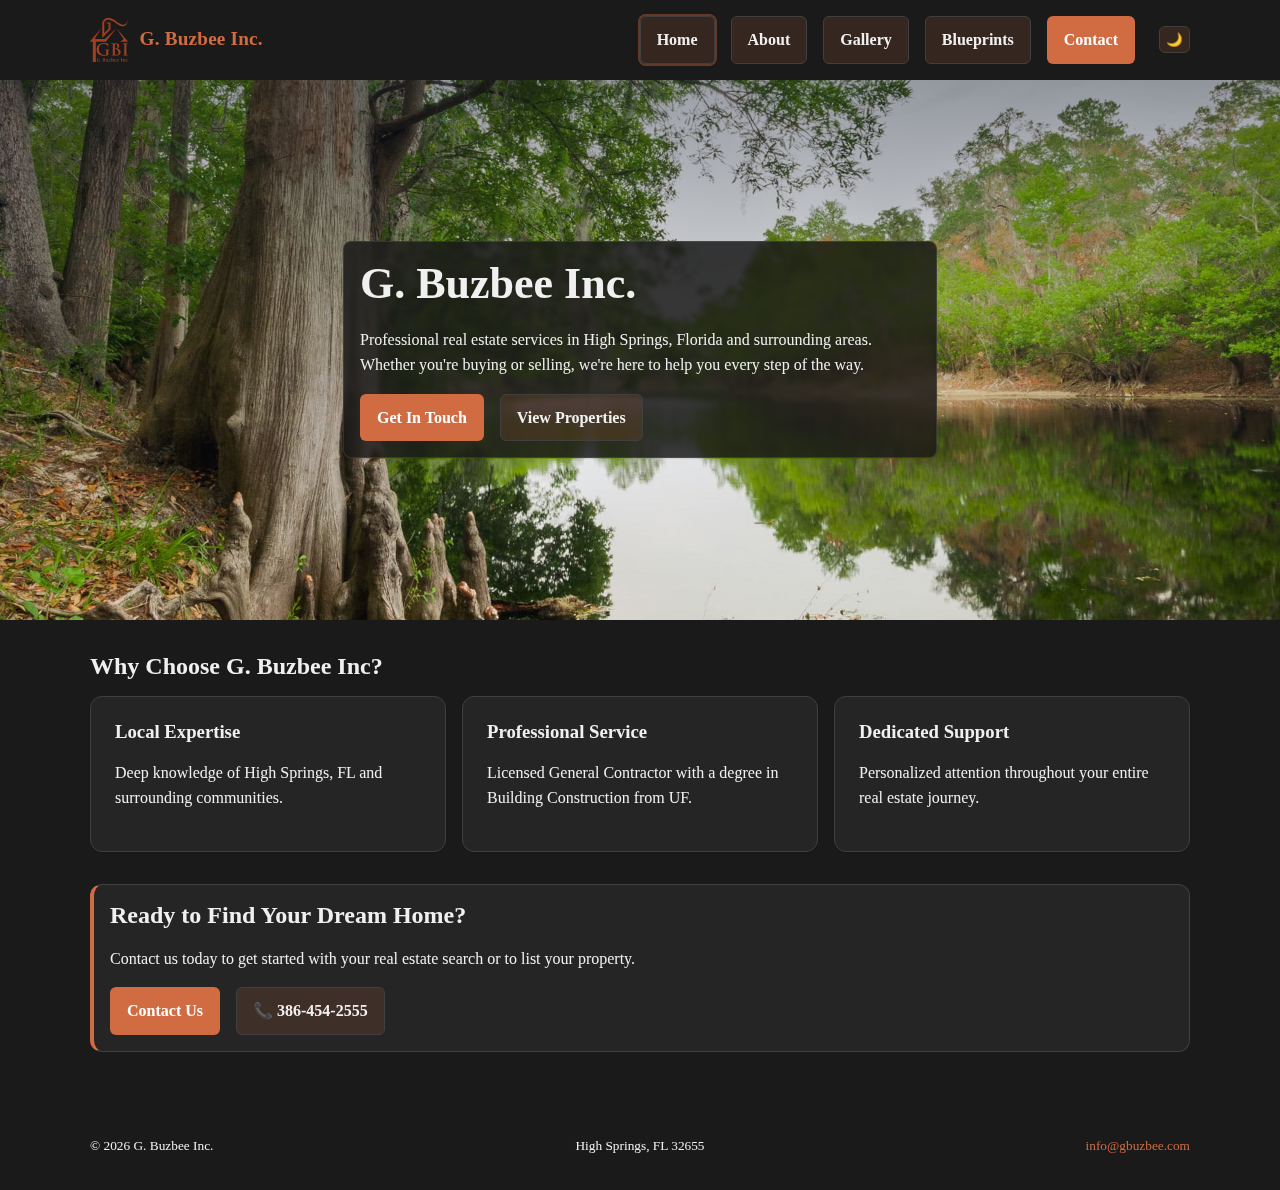
<file: index.html>
<!doctype html>
<html lang="en" data-theme="light">
<head>
  <meta charset="utf-8" />
  <script>(function(){var t=localStorage.getItem('gw_theme');if(t==='dark'||t==='light')document.documentElement.setAttribute('data-theme',t);else if(window.matchMedia&&window.matchMedia('(prefers-color-scheme: dark)').matches)document.documentElement.setAttribute('data-theme','dark');})();</script>
  <meta name="viewport" content="width=device-width, initial-scale=1" />
  <title>G. Buzbee Inc. - High Springs, FL Real Estate</title>
  <meta name="description" content="G. Buzbee Inc. offers professional real estate services in High Springs, Florida and surrounding areas." />
  <link rel="icon" href="images/fav16-1.png" type="image/png" />
  <link rel="stylesheet" href="css/core.css" />
  <link rel="stylesheet" href="css/themes/buzbee.css" />
  <script defer src="js/theme-toggle.js"></script>
  <script defer src="js/nav.js"></script>
  <script defer src="js/back-to-top.js"></script>
  <style>
    /* Hero customization for real estate */
    .hero-bg {
      background-image: url('images/river.jpg');
      background-size: cover;
      background-position: center;
    }
    
    .hero-inner {
      min-height: 60vh;
      display: flex;
      align-items: center;
      justify-content: center;
    }
    
    /* Property search cards */
    .search-cards {
      display: grid;
      grid-template-columns: 1fr;
      gap: var(--space-5);
      margin-top: var(--space-6);
    }
    
    @media (min-width: 768px) {
      .search-cards {
        grid-template-columns: repeat(3, 1fr);
      }
    }
    
    .search-card {
      text-align: center;
      padding: var(--space-6) var(--space-4);
      transition: transform 0.2s ease;
    }
    
    .search-card:hover {
      transform: translateY(-4px);
    }
    
    .search-icon {
      font-size: 48px;
      margin-bottom: var(--space-3);
      display: block;
    }
    
    .search-card h3 {
      margin-bottom: var(--space-2);
    }
  </style>
</head>
<body>
  <a class="skip-link" href="#main-content">Skip to main content</a>

  <header class="container nav">
    <a href="./index.html" class="brand">
      <img src="images/Pantone-Orange-GBI-Logo-Clear.png" alt="G. Buzbee Inc. logo" />
      <strong style="color: var(--color-brand); font-size: 1.2em;">G. Buzbee Inc.</strong>
    </a>
    <nav id="primary-nav" class="primary-nav cluster" aria-label="Primary">
      <a href="./index.html" class="button secondary" aria-current="page">Home</a>
      <a href="./about.html" class="button secondary">About</a>
      <a href="./gallery.html" class="button secondary">Gallery</a>
      <a href="./blueprints.html" class="button secondary">Blueprints</a>
      <a href="./contact.html" class="button">Contact</a>
    </nav>
    <div class="nav-actions">
      <button id="nav-toggle" class="button secondary" aria-label="Toggle navigation" aria-expanded="false" aria-controls="primary-nav">☰</button>
      <button id="theme-toggle" class="button secondary" aria-label="Toggle color theme"></button>
    </div>
  </header>

  <main id="main-content">
    <section class="hero-full">
      <div class="hero-bg" aria-hidden="true">
        <div class="hero-overlay"></div>
      </div>
      <div class="container hero-inner">
        <div class="hero-panel stack">
          <h1 class="hero-title">G. Buzbee Inc.</h1>
          <p class="hero-sub">Professional real estate services in High Springs, Florida and surrounding areas. Whether you're buying or selling, we're here to help you every step of the way.</p>
          <div class="cluster mt-2">
            <a href="./contact.html" class="button">Get In Touch</a>
            <a href="./gallery.html" class="button secondary">View Properties</a>
          </div>
        </div>
      </div>
    </section>

    <!--section class="section">
      <div class="container">
        <div class="search-cards">
          <a href="#mls-search" class="card search-card elevate" style="text-decoration: none; color: inherit;">
            <span class="search-icon" aria-hidden="true">🔍</span>
            <h3>MLS Search</h3>
            <p>Search all available properties in the Multiple Listing Service database.</p>
          </a>

          <a href="./gallery.html" class="card search-card elevate" style="text-decoration: none; color: inherit;">
            <span class="search-icon" aria-hidden="true">⭐</span>
            <h3>Featured Listings</h3>
            <p>Browse our handpicked selection of exceptional properties.</p>
          </a>

          <a href="#laurel-pointe" class="card search-card elevate" style="text-decoration: none; color: inherit;">
            <span class="search-icon" aria-hidden="true">🌳</span>
            <h3>Laurel Pointe</h3>
            <p>Explore our exclusive Laurel Pointe community homes.</p>
          </a>
        </div>
      </div>
    </section-->

    <section class="section">
      <div class="container stack">
        <h2>Why Choose G. Buzbee Inc?</h2>
        <div class="grid">
          <div class="card stack">
            <h3>Local Expertise</h3>
            <p>Deep knowledge of High Springs, FL and surrounding communities.</p>
          </div>
          <div class="card stack">
            <h3>Professional Service</h3>
            <p>Licensed General Contractor with a degree in Building Construction from UF.</p>
          </div>
          <div class="card stack">
            <h3>Dedicated Support</h3>
            <p>Personalized attention throughout your entire real estate journey.</p>
          </div>
        </div>
      </div>
    </section>

    <section class="section">
      <div class="container">
        <div class="callout">
          <h2>Ready to Find Your Dream Home?</h2>
          <p>Contact us today to get started with your real estate search or to list your property.</p>
          <div class="cluster mt-2">
            <a href="./contact.html" class="button">Contact Us</a>
            <a href="tel:386-454-2555" class="button secondary">📞 386-454-2555</a>
          </div>
        </div>
      </div>
    </section>
  </main>

  <footer class="section">
    <div class="container footer-grid">
      <div class="footer-left">
        <small>© <span id="year"></span> G. Buzbee Inc.</small>
      </div>
      <div class="footer-center">
        <small>High Springs, FL 32655</small>
      </div>
      <div class="footer-right">
        <small><a href="mailto:info@gbuzbee.com">info@gbuzbee.com</a></small>
      </div>
    </div>
  </footer>

  <script>
    document.getElementById('year').textContent = new Date().getFullYear();
  </script>
</body>
</html>
</file>
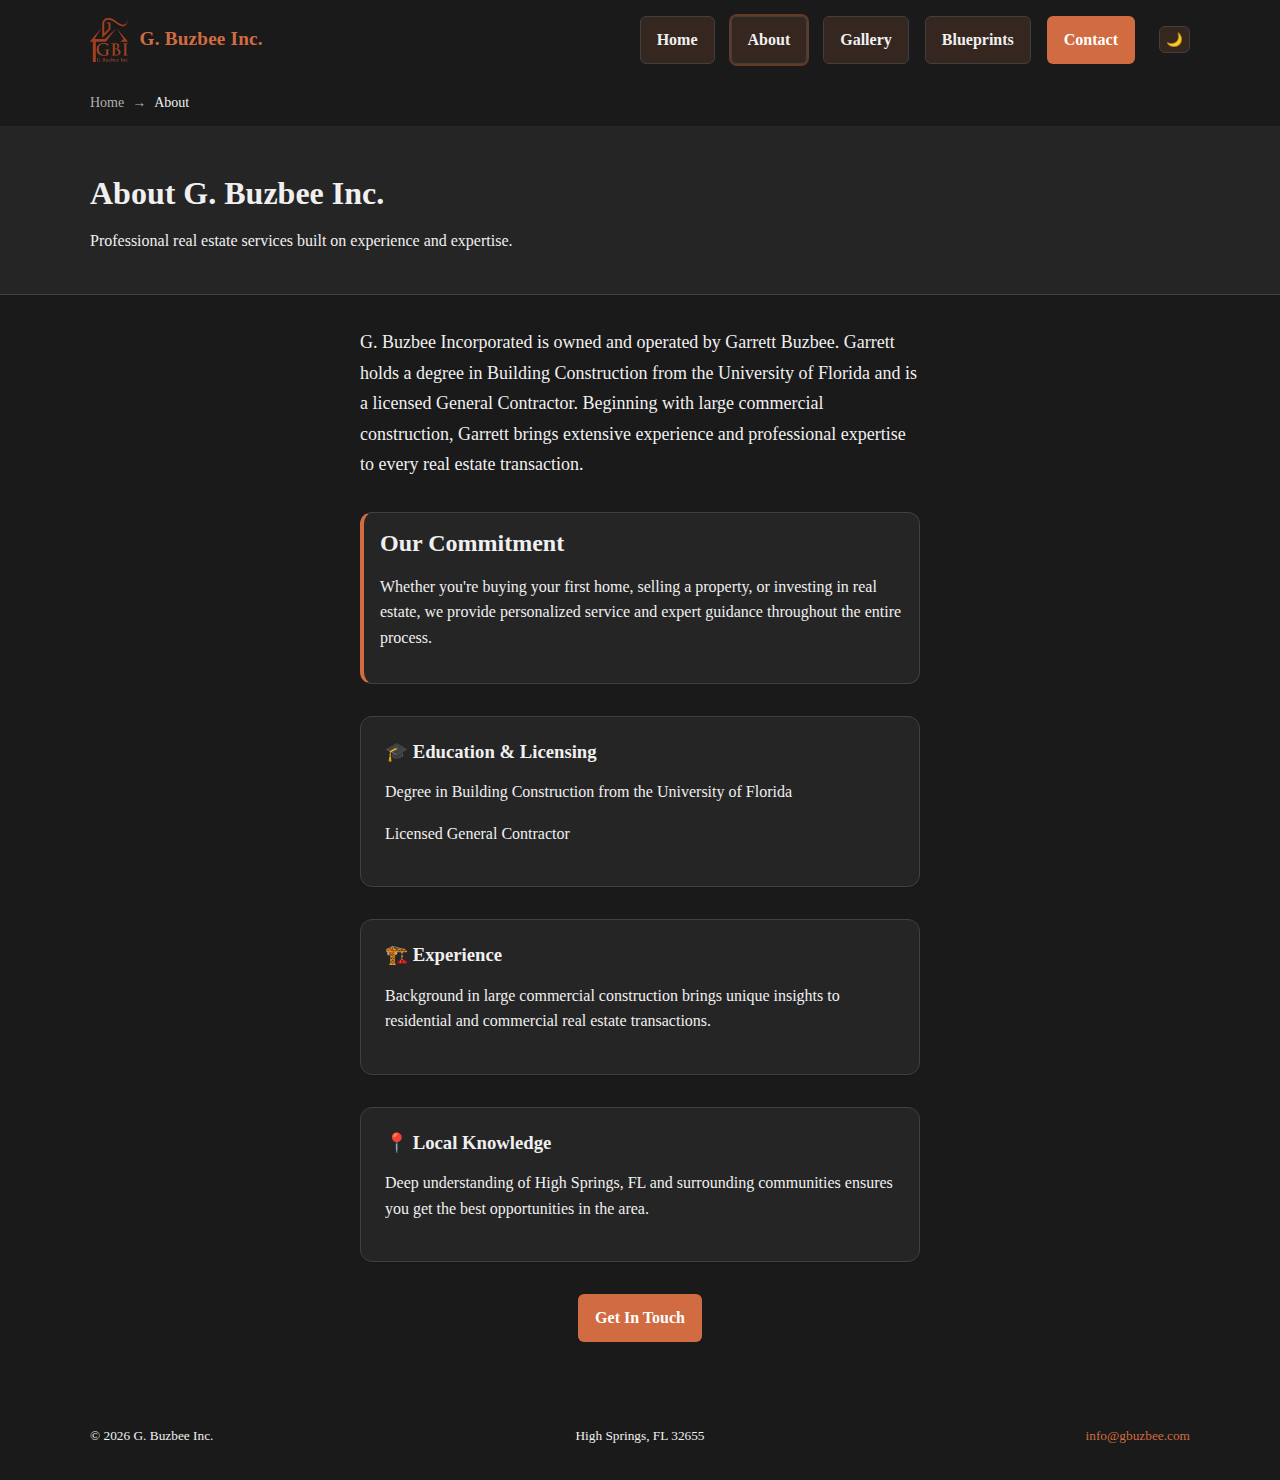
<file: about.html>
<!doctype html>
<html lang="en" data-theme="light">
<head>
  <meta charset="utf-8" />
  <meta name="viewport" content="width=device-width, initial-scale=1" />
  <title>About Us — G. Buzbee Inc.</title>
  <meta name="description" content="Learn about G. Buzbee Incorporated and Garrett Buzbee, licensed General Contractor serving High Springs, FL." />
  <link rel="icon" href="images/GBI-favicon.png" type="image/png" />
  <link rel="stylesheet" href="css/core.css" />
  <link rel="stylesheet" href="css/themes/buzbee.css" />
  <script defer src="js/theme-toggle.js"></script>
  <script defer src="js/nav.js"></script>
  <script defer src="js/back-to-top.js"></script>
  <style>
    .about-content {
      max-width: 70ch;
      margin: 0 auto;
    }
  </style>
</head>
<body>
  <a class="skip-link" href="#main-content">Skip to main content</a>

  <header class="container nav">
    <a href="./index.html" class="brand">
      <img src="images/Pantone-Orange-GBI-Logo-Clear.png" alt="G. Buzbee Inc. logo" />
      <strong style="color: var(--color-brand); font-size: 1.2em;">G. Buzbee Inc.</strong>
    </a>
    <nav id="primary-nav" class="primary-nav cluster" aria-label="Primary">
      <a href="./index.html" class="button secondary">Home</a>
      <a href="./about.html" class="button secondary" aria-current="page">About</a>
      <a href="./gallery.html" class="button secondary">Gallery</a>
      <a href="./blueprints.html" class="button secondary">Blueprints</a>
      <a href="./contact.html" class="button">Contact</a>
    </nav>
    <div class="nav-actions">
      <button id="nav-toggle" class="button secondary" aria-label="Toggle navigation" aria-expanded="false" aria-controls="primary-nav">☰</button>
      <button id="theme-toggle" class="button secondary" aria-label="Toggle color theme"></button>
    </div>
  </header>

  <main id="main-content">
    <!-- Breadcrumb Navigation -->
    <div class="container">
      <nav class="breadcrumb" aria-label="Breadcrumb">
        <a href="./index.html">Home</a>
        <span class="breadcrumb-separator">→</span>
        <span class="breadcrumb-current">About</span>
      </nav>
    </div>

    <section class="section page-header">
      <div class="container stack">
        <h1>About G. Buzbee Inc.</h1>
        <p class="hero-sub text-muted-strong">Professional real estate services built on experience and expertise.</p>
      </div>
    </section>

    <section class="section">
      <div class="container about-content">
        <div class="stack">
          <p style="font-size: var(--text-lg); line-height: 1.7;">
            G. Buzbee Incorporated is owned and operated by Garrett Buzbee. Garrett holds a degree in Building Construction from the University of Florida and is a licensed General Contractor. Beginning with large commercial construction, Garrett brings extensive experience and professional expertise to every real estate transaction.
          </p>
          
          <div class="callout mt-6">
            <h2>Our Commitment</h2>
            <p>Whether you're buying your first home, selling a property, or investing in real estate, we provide personalized service and expert guidance throughout the entire process.</p>
          </div>

          <div class="grid gap-6 mt-6" style="grid-template-columns: 1fr;">
            <div class="card stack">
              <h3>🎓 Education & Licensing</h3>
              <p>Degree in Building Construction from the University of Florida</p>
              <p>Licensed General Contractor</p>
            </div>

            <div class="card stack">
              <h3>🏗️ Experience</h3>
              <p>Background in large commercial construction brings unique insights to residential and commercial real estate transactions.</p>
            </div>

            <div class="card stack">
              <h3>📍 Local Knowledge</h3>
              <p>Deep understanding of High Springs, FL and surrounding communities ensures you get the best opportunities in the area.</p>
            </div>
          </div>

          <div class="mt-6" style="text-align: center;">
            <a href="./contact.html" class="button">Get In Touch</a>
          </div>
        </div>
      </div>
    </section>
  </main>

  <footer class="section">
    <div class="container footer-grid">
      <div class="footer-left">
        <small>© <span id="year"></span> G. Buzbee Inc.</small>
      </div>
      <div class="footer-center">
        <small>High Springs, FL 32655</small>
      </div>
      <div class="footer-right">
        <small><a href="mailto:info@gbuzbee.com">info@gbuzbee.com</a></small>
      </div>
    </div>
  </footer>

  <script>
    document.getElementById('year').textContent = new Date().getFullYear();
  </script>
</body>
</html>
</file>
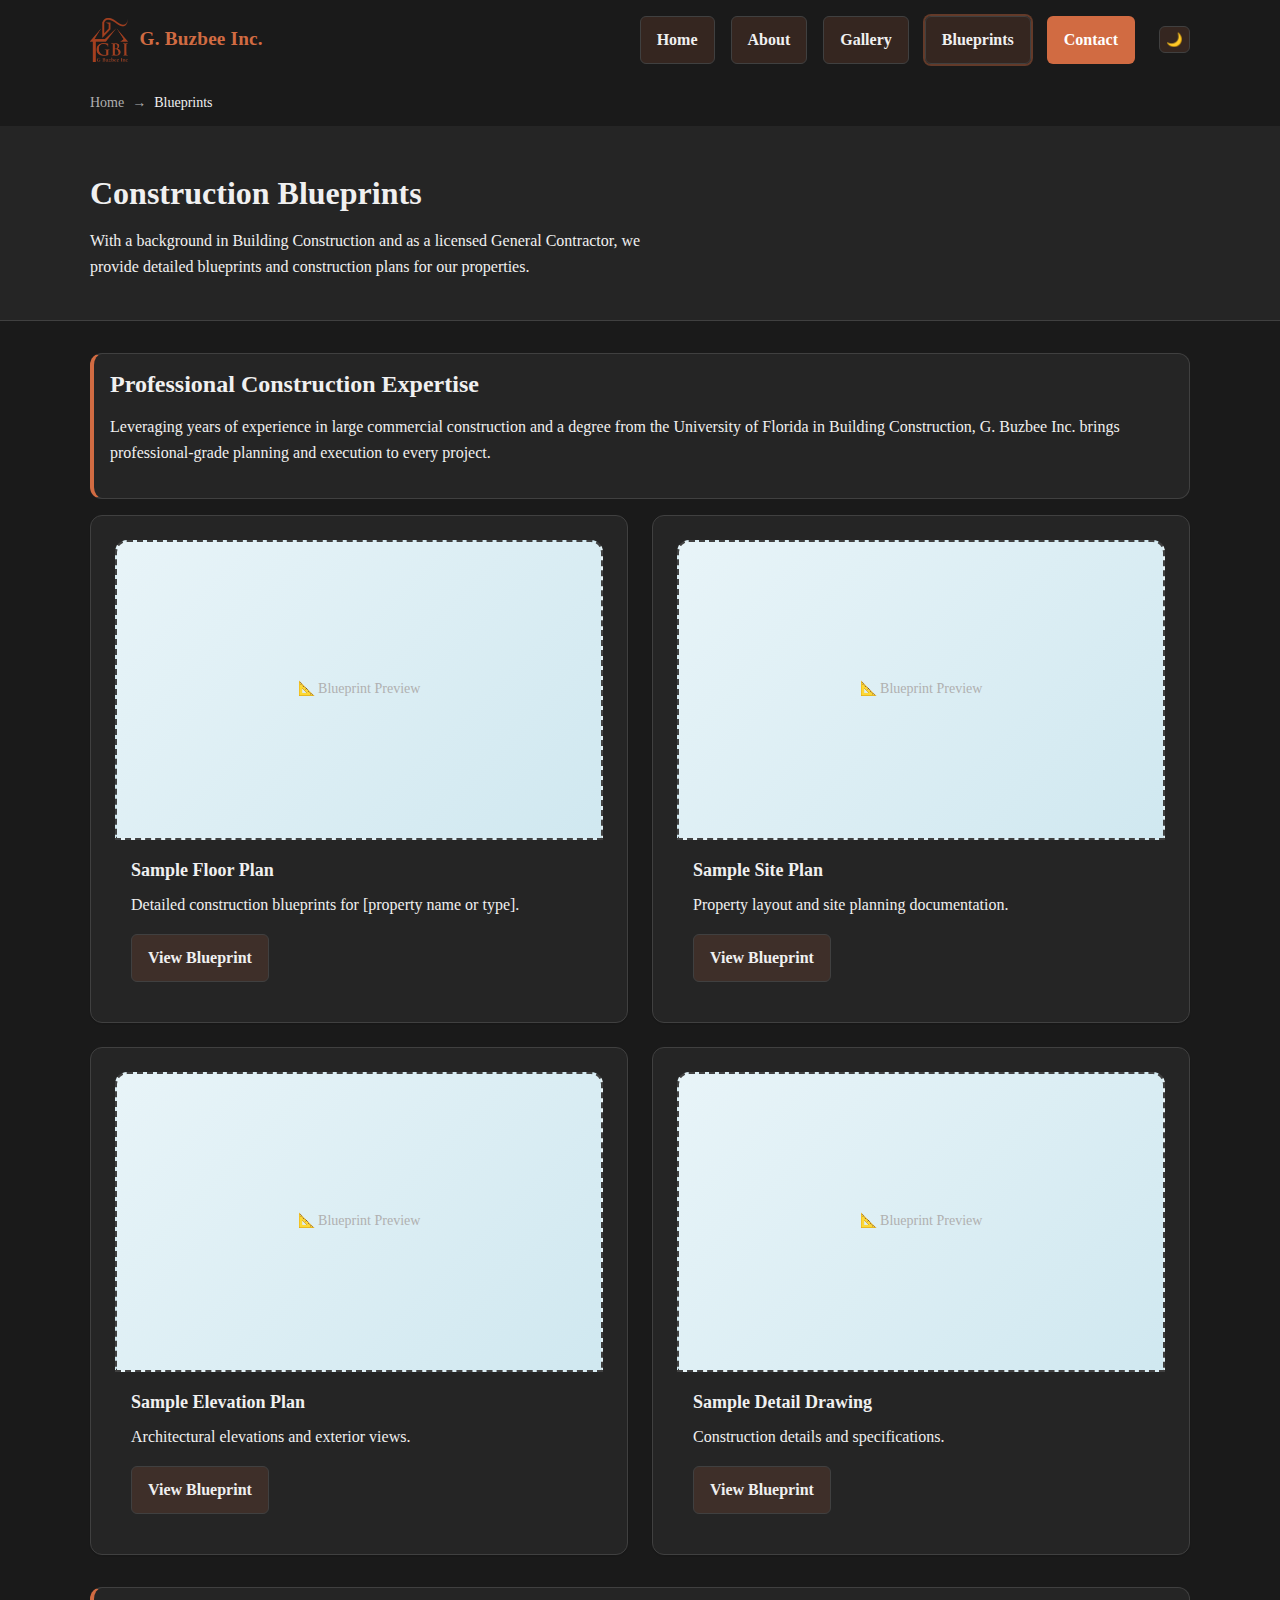
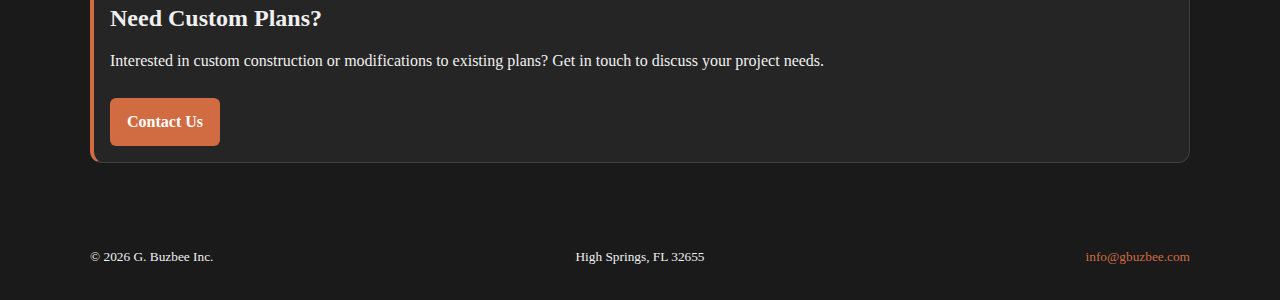
<file: blueprints.html>
<!doctype html>
<html lang="en" data-theme="light">
<head>
  <meta charset="utf-8" />
  <meta name="viewport" content="width=device-width, initial-scale=1" />
  <title>Blueprints — G. Buzbee Inc.</title>
  <meta name="description" content="View construction blueprints and plans for G. Buzbee Inc. properties." />
  <link rel="icon" href="images/GBI-favicon.png" type="image/png" />
  <link rel="stylesheet" href="css/core.css" />
  <link rel="stylesheet" href="css/themes/buzbee.css" />
  <script defer src="js/theme-toggle.js"></script>
  <script defer src="js/nav.js"></script>
  <script defer src="js/back-to-top.js"></script>
  <style>
    .blueprint-grid {
      display: grid;
      grid-template-columns: 1fr;
      gap: var(--space-5);
    }
    
    @media (min-width: 768px) {
      .blueprint-grid {
        grid-template-columns: repeat(2, 1fr);
      }
    }
    
    .blueprint-card {
      display: flex;
      flex-direction: column;
    }
    
    .blueprint-preview {
      width: 100%;
      height: 300px;
      background: linear-gradient(135deg, #e8f4f8 0%, #d0e8f0 100%);
      border-radius: var(--radius) var(--radius) 0 0;
      display: flex;
      align-items: center;
      justify-content: center;
      color: var(--color-muted);
      font-size: var(--text-sm);
      border: 2px dashed var(--color-border);
    }
    
    .blueprint-info {
      padding: var(--space-4);
    }
    
    .blueprint-title {
      font-size: var(--text-lg);
      font-weight: 700;
      margin-bottom: var(--space-2);
    }
  </style>
</head>
<body>
  <a class="skip-link" href="#main-content">Skip to main content</a>

  <header class="container nav">
    <a href="./index.html" class="brand">
      <img src="images/Pantone-Orange-GBI-Logo-Clear.png" alt="G. Buzbee Inc. logo" />
      <strong style="color: var(--color-brand); font-size: 1.2em;">G. Buzbee Inc.</strong>
    </a>
    <nav id="primary-nav" class="primary-nav cluster" aria-label="Primary">
      <a href="./index.html" class="button secondary">Home</a>
      <a href="./about.html" class="button secondary">About</a>
      <a href="./gallery.html" class="button secondary">Gallery</a>
      <a href="./blueprints.html" class="button secondary" aria-current="page">Blueprints</a>
      <a href="./contact.html" class="button">Contact</a>
    </nav>
    <div class="nav-actions">
      <button id="nav-toggle" class="button secondary" aria-label="Toggle navigation" aria-expanded="false" aria-controls="primary-nav">☰</button>
      <button id="theme-toggle" class="button secondary" aria-label="Toggle color theme"></button>
    </div>
  </header>

  <main id="main-content">
    <!-- Breadcrumb Navigation -->
    <div class="container">
      <nav class="breadcrumb" aria-label="Breadcrumb">
        <a href="./index.html">Home</a>
        <span class="breadcrumb-separator">→</span>
        <span class="breadcrumb-current">Blueprints</span>
      </nav>
    </div>

    <section class="section page-header">
      <div class="container stack">
        <h1>Construction Blueprints</h1>
        <p class="hero-sub text-muted-strong">
          With a background in Building Construction and as a licensed General Contractor, 
          we provide detailed blueprints and construction plans for our properties.
        </p>
      </div>
    </section>

    <section class="section">
      <div class="container">
        <div class="callout mb-4">
          <h2>Professional Construction Expertise</h2>
          <p>
            Leveraging years of experience in large commercial construction and a degree from 
            the University of Florida in Building Construction, G. Buzbee Inc. brings 
            professional-grade planning and execution to every project.
          </p>
        </div>

        <div class="blueprint-grid">
          
          <!-- Sample Blueprint 1 -->
          <div class="card blueprint-card elevate">
            <div class="blueprint-preview">
              <span>📐 Blueprint Preview</span>
            </div>
            <div class="blueprint-info">
              <div class="blueprint-title">Sample Floor Plan</div>
              <p>Detailed construction blueprints for [property name or type].</p>
              <div class="mt-2">
                <a href="#" class="button secondary">View Blueprint</a>
              </div>
            </div>
          </div>

          <!-- Sample Blueprint 2 -->
          <div class="card blueprint-card elevate">
            <div class="blueprint-preview">
              <span>📐 Blueprint Preview</span>
            </div>
            <div class="blueprint-info">
              <div class="blueprint-title">Sample Site Plan</div>
              <p>Property layout and site planning documentation.</p>
              <div class="mt-2">
                <a href="#" class="button secondary">View Blueprint</a>
              </div>
            </div>
          </div>

          <!-- Sample Blueprint 3 -->
          <div class="card blueprint-card elevate">
            <div class="blueprint-preview">
              <span>📐 Blueprint Preview</span>
            </div>
            <div class="blueprint-info">
              <div class="blueprint-title">Sample Elevation Plan</div>
              <p>Architectural elevations and exterior views.</p>
              <div class="mt-2">
                <a href="#" class="button secondary">View Blueprint</a>
              </div>
            </div>
          </div>

          <!-- Sample Blueprint 4 -->
          <div class="card blueprint-card elevate">
            <div class="blueprint-preview">
              <span>📐 Blueprint Preview</span>
            </div>
            <div class="blueprint-info">
              <div class="blueprint-title">Sample Detail Drawing</div>
              <p>Construction details and specifications.</p>
              <div class="mt-2">
                <a href="#" class="button secondary">View Blueprint</a>
              </div>
            </div>
          </div>

        </div>

        <div class="callout mt-6">
          <h2>Need Custom Plans?</h2>
          <p>
            Interested in custom construction or modifications to existing plans? 
            Get in touch to discuss your project needs.
          </p>
          <a href="./contact.html" class="button mt-2">Contact Us</a>
        </div>
      </div>
    </section>
  </main>

  <footer class="section">
    <div class="container footer-grid">
      <div class="footer-left">
        <small>© <span id="year"></span> G. Buzbee Inc.</small>
      </div>
      <div class="footer-center">
        <small>High Springs, FL 32655</small>
      </div>
      <div class="footer-right">
        <small><a href="mailto:info@gbuzbee.com">info@gbuzbee.com</a></small>
      </div>
    </div>
  </footer>

  <script>
    document.getElementById('year').textContent = new Date().getFullYear();
  </script>
</body>
</html>
</file>
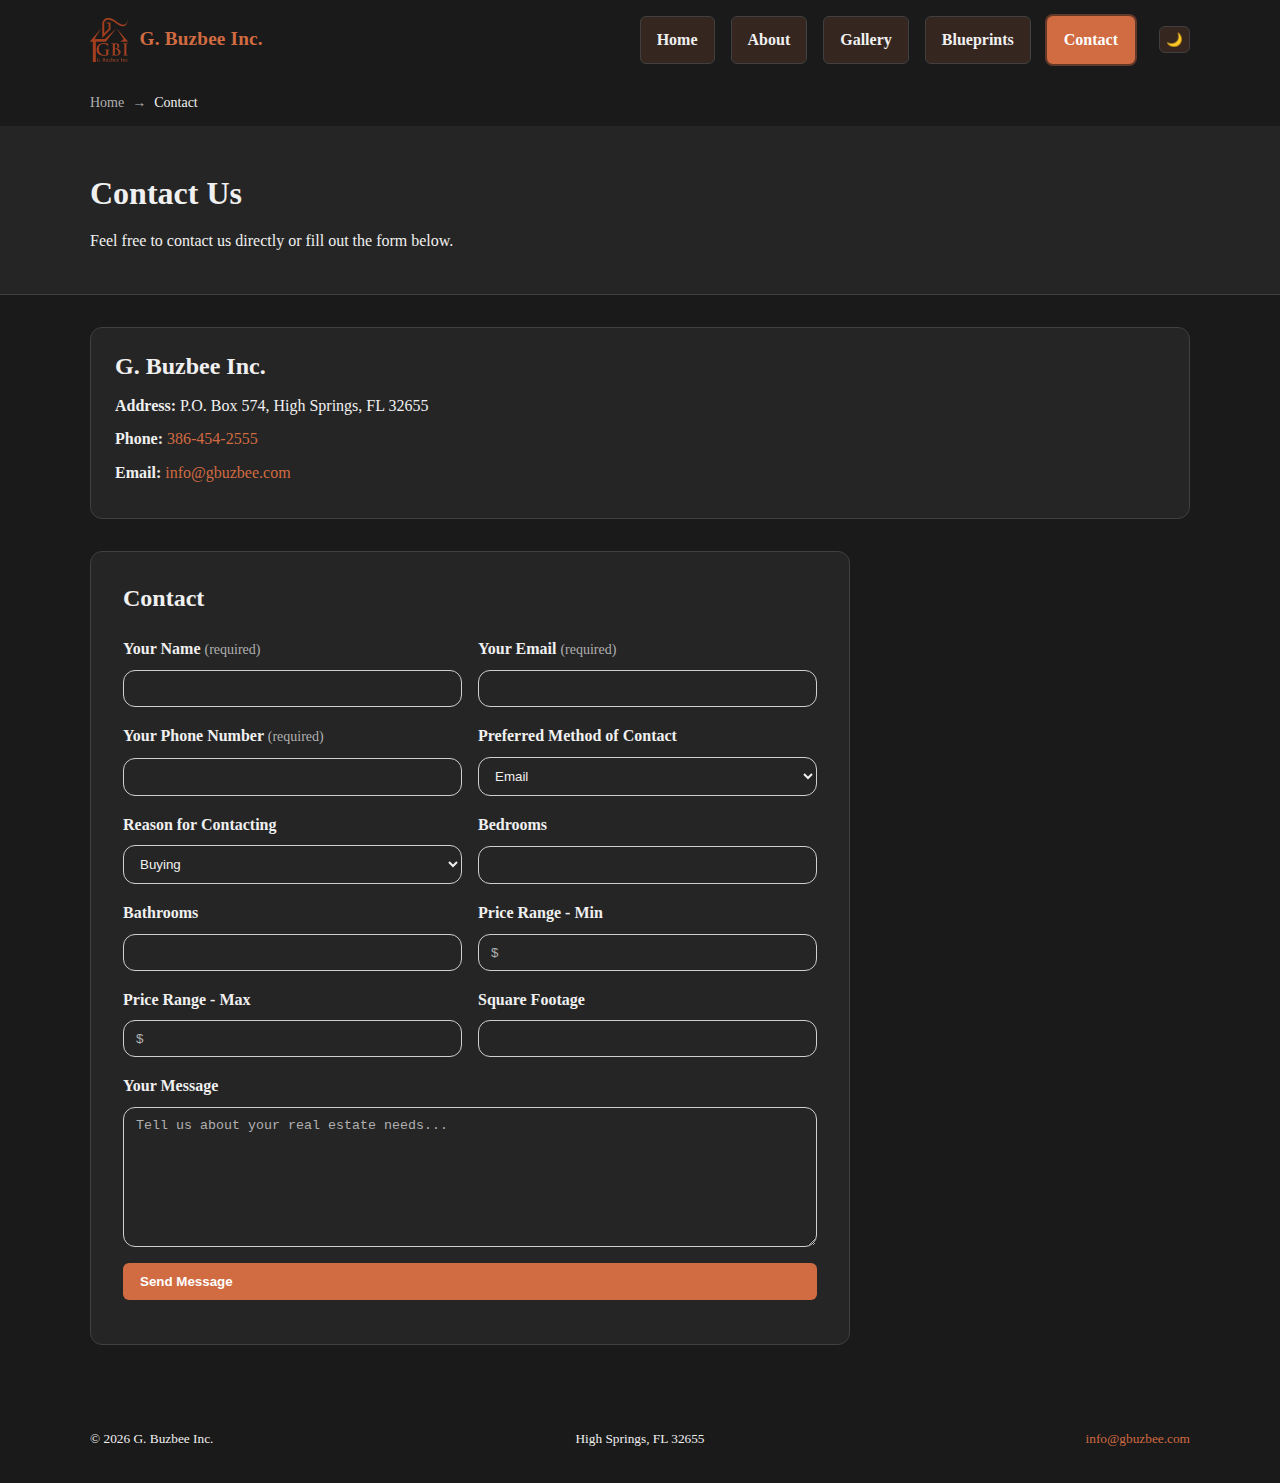
<file: contact.html>
<!doctype html>
<html lang="en" data-theme="light">
<head>
  <meta charset="utf-8" />
  <meta name="viewport" content="width=device-width, initial-scale=1" />
  <title>Contact Us — G. Buzbee Inc.</title>
  <meta name="description" content="Get in touch with G. Buzbee Inc. for all your real estate needs in High Springs, FL." />
  <link rel="icon" href="images/fav16-1.png" type="image/png" />
  <link rel="stylesheet" href="css/core.css" />
  <link rel="stylesheet" href="css/themes/buzbee.css" />
  <script defer src="js/theme-toggle.js"></script>
  <script defer src="js/nav.js"></script>
  <script defer src="js/contact-form.js"></script>
  <script defer src="js/back-to-top.js"></script>
  <style>
    .contact-info {
      background: var(--color-surface);
      border: 1px solid var(--color-border);
      border-radius: var(--radius);
      padding: var(--space-5);
      margin-bottom: var(--space-6);
    }
    
    .contact-info h2 {
      margin-bottom: var(--space-3);
    }
    
    .contact-info p {
      margin-bottom: var(--space-2);
    }
    
    .form .button[type="submit"] {
      margin-bottom: var(--space-3);
    }
  </style>
</head>
<body>
  <a class="skip-link" href="#main-content">Skip to main content</a>

  <header class="container nav">
    <a href="./index.html" class="brand">
      <img src="images/Pantone-Orange-GBI-Logo-Clear.png" alt="G. Buzbee Inc. logo" />
      <strong style="color: var(--color-brand); font-size: 1.2em;">G. Buzbee Inc.</strong>
    </a>
    <nav id="primary-nav" class="primary-nav cluster" aria-label="Primary">
      <a href="./index.html" class="button secondary">Home</a>
      <a href="./about.html" class="button secondary">About</a>
      <a href="./gallery.html" class="button secondary">Gallery</a>
      <a href="./blueprints.html" class="button secondary">Blueprints</a>
      <a href="./contact.html" class="button" aria-current="page">Contact</a>
    </nav>
    <div class="nav-actions">
      <button id="nav-toggle" class="button secondary" aria-label="Toggle navigation" aria-expanded="false" aria-controls="primary-nav">☰</button>
      <button id="theme-toggle" class="button secondary" aria-label="Toggle color theme"></button>
    </div>
  </header>

  <main id="main-content">
    <!-- Breadcrumb Navigation -->
    <div class="container">
      <nav class="breadcrumb" aria-label="Breadcrumb">
        <a href="./index.html">Home</a>
        <span class="breadcrumb-separator">→</span>
        <span class="breadcrumb-current">Contact</span>
      </nav>
    </div>

    <section class="section page-header">
      <div class="container stack">
        <h1>Contact Us</h1>
        <p class="hero-sub text-muted-strong">Feel free to contact us directly or fill out the form below.</p>
      </div>
    </section>

    <section class="section">
      <div class="container">
        <div class="contact-info">
          <h2>G. Buzbee Inc.</h2>
          <p><strong>Address:</strong> P.O. Box 574, High Springs, FL 32655</p>
          <p><strong>Phone:</strong> <a href="tel:386-454-2555">386-454-2555</a></p>
          <p><strong>Email:</strong> <a href="mailto:info@gbuzbee.com">info@gbuzbee.com</a></p>
        </div>

        <form id="contact-form" class="form" action="https://formspree.io/f/YOUR_FORM_ID" method="POST">
          <h2 style="grid-column: 1 / -1; margin-bottom: var(--space-2);">Contact</h2>
          <!-- Formspree config: subject and honeypot for spam -->
          <input type="hidden" name="_subject" value="Website Inquiry from G. Buzbee Inc." />
          <input type="text" name="_gotcha" tabindex="-1" autocomplete="off" style="position:absolute; left:-10000px; top:auto; width:1px; height:1px; overflow:hidden;" aria-hidden="true" />

          <div class="field">
            <label for="name">Your Name <span class="required" aria-hidden="true">(required)</span></label>
            <input id="name" name="name" type="text" required autocomplete="name" />
          </div>

          <div class="field">
            <label for="email">Your Email <span class="required" aria-hidden="true">(required)</span></label>
            <input id="email" name="email" type="email" required autocomplete="email" inputmode="email" />
          </div>

          <div class="field">
            <label for="phone">Your Phone Number <span class="required" aria-hidden="true">(required)</span></label>
            <input id="phone" name="phone" type="tel" required autocomplete="tel" inputmode="tel" />
          </div>

          <div class="field">
            <label for="contact-method">Preferred Method of Contact</label>
            <select id="contact-method" name="contact-method">
              <option value="email">Email</option>
              <option value="phone">Phone</option>
              <option value="either">Either</option>
            </select>
          </div>

          <div class="field">
            <label for="reason">Reason for Contacting</label>
            <select id="reason" name="reason">
              <option value="buying">Buying</option>
              <option value="selling">Selling</option>
              <option value="other">Other</option>
            </select>
          </div>

          <div class="field">
            <label for="bedrooms">Bedrooms</label>
            <input id="bedrooms" name="bedrooms" type="number" min="0" step="1" />
          </div>

          <div class="field">
            <label for="bathrooms">Bathrooms</label>
            <input id="bathrooms" name="bathrooms" type="number" min="0" step="0.5" />
          </div>

          <div class="field">
            <label for="price-min">Price Range - Min</label>
            <input id="price-min" name="price-min" type="number" min="0" step="1000" placeholder="$" />
          </div>

          <div class="field">
            <label for="price-max">Price Range - Max</label>
            <input id="price-max" name="price-max" type="number" min="0" step="1000" placeholder="$" />
          </div>

          <div class="field">
            <label for="sqft">Square Footage</label>
            <input id="sqft" name="sqft" type="number" min="0" step="100" />
          </div>

          <div class="field field-full">
            <label for="message">Your Message</label>
            <textarea id="message" name="message" placeholder="Tell us about your real estate needs..."></textarea>
          </div>

          <!-- Status message -->
          <div id="form-status" class="notice" style="display:none;"></div>

          <button type="submit" class="button">Send Message</button>
        </form>
      </div>
    </section>
  </main>

  <footer class="section">
    <div class="container footer-grid">
      <div class="footer-left">
        <small>© <span id="year"></span> G. Buzbee Inc.</small>
      </div>
      <div class="footer-center">
        <small>High Springs, FL 32655</small>
      </div>
      <div class="footer-right">
        <small><a href="mailto:info@gbuzbee.com">info@gbuzbee.com</a></small>
      </div>
    </div>
  </footer>

  <script>
    document.getElementById('year').textContent = new Date().getFullYear();
  </script>
</body>
</html>
</file>
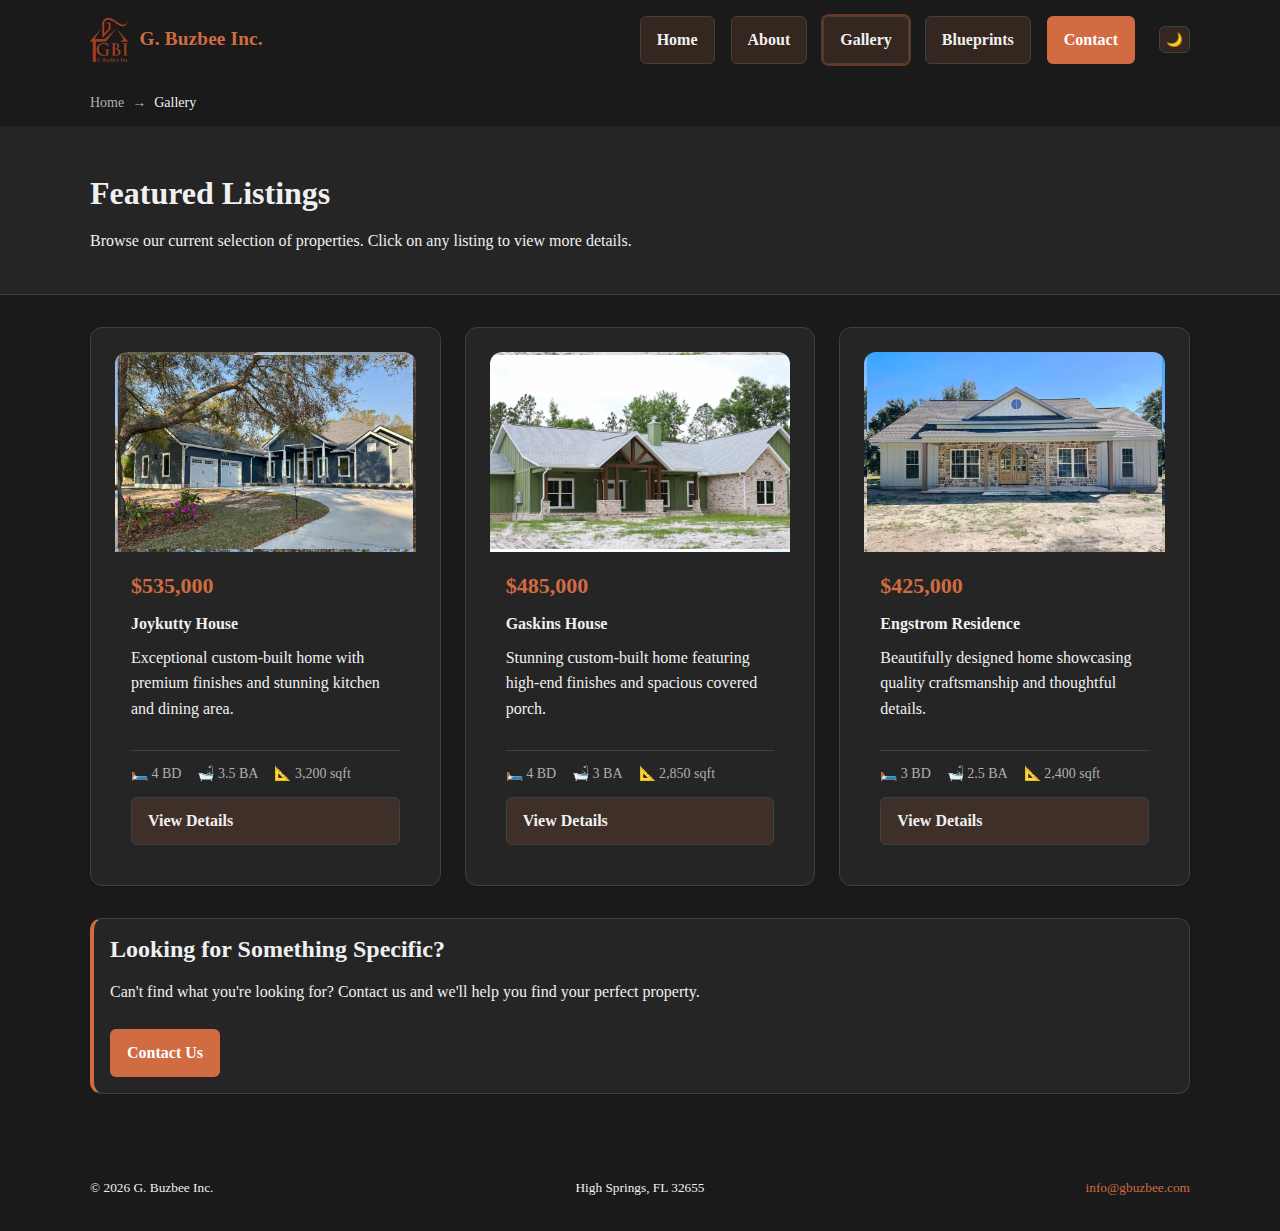
<file: gallery.html>
<!doctype html>
<html lang="en" data-theme="light">
<head>
  <meta charset="utf-8" />
  <script>(function(){var t=localStorage.getItem('gw_theme');if(t==='dark'||t==='light')document.documentElement.setAttribute('data-theme',t);else if(window.matchMedia&&window.matchMedia('(prefers-color-scheme: dark)').matches)document.documentElement.setAttribute('data-theme','dark');})();</script>
  <meta name="viewport" content="width=device-width, initial-scale=1" />
  <title>Gallery — G. Buzbee Inc.</title>
  <meta name="description" content="Browse our featured property listings and gallery of homes in High Springs, FL." />
  <link rel="icon" href="images/fav16-1.png" type="image/png" />
  <link rel="stylesheet" href="css/core.css" />
  <link rel="stylesheet" href="css/themes/buzbee.css" />
  <script defer src="js/theme-toggle.js"></script>
  <script defer src="js/nav.js"></script>
  <script defer src="js/back-to-top.js"></script>
  <style>
    .property-grid {
      display: grid;
      grid-template-columns: 1fr;
      gap: var(--space-5);
    }
    
    @media (min-width: 640px) {
      .property-grid {
        grid-template-columns: repeat(2, 1fr);
      }
    }
    
    @media (min-width: 960px) {
      .property-grid {
        grid-template-columns: repeat(3, 1fr);
      }
    }
    
    .property-card {
      display: flex;
      flex-direction: column;
      height: 100%;
    }
    
    .property-image {
      width: 100%;
      height: 200px;
      background: linear-gradient(135deg, #e8e8e8 0%, #d0d0d0 100%);
      border-radius: var(--radius) var(--radius) 0 0;
      display: flex;
      align-items: center;
      justify-content: center;
      color: var(--color-muted);
      font-size: var(--text-sm);
      background-size: cover;
      background-position: center;
      transition: transform 0.2s ease, border 0.2s ease;
      border: 3px solid transparent;
      overflow: hidden;
    }
    
    .property-card a:hover .property-image,
    .property-card a:focus .property-image {
      border-color: var(--color-brand);
      transform: scale(1.03);
    }
    
    .property-details {
      padding: var(--space-4);
      flex-grow: 1;
      display: flex;
      flex-direction: column;
    }
    
    .property-price {
      font-size: var(--text-xl);
      font-weight: 700;
      color: var(--color-brand);
      margin-bottom: var(--space-2);
    }
    
    .property-address {
      font-weight: 600;
      margin-bottom: var(--space-2);
    }
    
    .property-specs {
      display: flex;
      gap: var(--space-4);
      margin-top: var(--space-3);
      padding-top: var(--space-3);
      border-top: 1px solid var(--color-border);
      font-size: var(--text-sm);
      color: var(--color-muted);
    }
    
    .property-spec {
      display: flex;
      align-items: center;
      gap: var(--space-1);
    }
    
    .property-actions {
      margin-top: auto;
      padding-top: var(--space-3);
    }
  </style>
</head>
<body>
  <a class="skip-link" href="#main-content">Skip to main content</a>

  <header class="container nav">
    <a href="./index.html" class="brand">
      <img src="images/Pantone-Orange-GBI-Logo-Clear.png" alt="G. Buzbee Inc. logo" />
      <strong style="color: var(--color-brand); font-size: 1.2em;">G. Buzbee Inc.</strong>
    </a>
    <nav id="primary-nav" class="primary-nav cluster" aria-label="Primary">
      <a href="./index.html" class="button secondary">Home</a>
      <a href="./about.html" class="button secondary">About</a>
      <a href="./gallery.html" class="button secondary" aria-current="page">Gallery</a>
      <a href="./blueprints.html" class="button secondary">Blueprints</a>
      <a href="./contact.html" class="button">Contact</a>
    </nav>
    <div class="nav-actions">
      <button id="nav-toggle" class="button secondary" aria-label="Toggle navigation" aria-expanded="false" aria-controls="primary-nav">☰</button>
      <button id="theme-toggle" class="button secondary" aria-label="Toggle color theme"></button>
    </div>
  </header>

  <main id="main-content">
    <!-- Breadcrumb Navigation -->
    <div class="container">
      <nav class="breadcrumb" aria-label="Breadcrumb">
        <a href="./index.html">Home</a>
        <span class="breadcrumb-separator">→</span>
        <span class="breadcrumb-current">Gallery</span>
      </nav>
    </div>

    <section class="section page-header">
      <div class="container stack">
        <h1>Featured Listings</h1>
        <p class="hero-sub text-muted-strong">Browse our current selection of properties. Click on any listing to view more details.</p>
      </div>
    </section>

    <section class="section">
      <div class="container">
        <div class="property-grid">
          
          <!-- Joykutty House -->
          <div class="card property-card elevate">
            <a href="./properties/joykutty-house.html" style="display: block; text-decoration: none; color: inherit;">
              <div class="property-image" style="background-image: url('images/Joykutty House/Front Elev Best-small.jpg');"></div>
            </a>
            <div class="property-details">
              <div class="property-price">$535,000</div>
              <div class="property-address">Joykutty House</div>
              <p>Exceptional custom-built home with premium finishes and stunning kitchen and dining area.</p>
              <div class="property-specs">
                <span class="property-spec">🛏️ 4 BD</span>
                <span class="property-spec">🛁 3.5 BA</span>
                <span class="property-spec">📐 3,200 sqft</span>
              </div>
              <div class="property-actions">
                <a href="./properties/joykutty-house.html" class="button secondary" style="width: 100%;">View Details</a>
              </div>
            </div>
          </div>

          <!-- Gaskins House -->
          <div class="card property-card elevate">
            <a href="./properties/gaskins-house.html" style="display: block; text-decoration: none; color: inherit;">
              <div class="property-image" style="background-image: url('images/Gaskins House/Front Elev 1-small.jpg');"></div>
            </a>
            <div class="property-details">
              <div class="property-price">$485,000</div>
              <div class="property-address">Gaskins House</div>
              <p>Stunning custom-built home featuring high-end finishes and spacious covered porch.</p>
              <div class="property-specs">
                <span class="property-spec">🛏️ 4 BD</span>
                <span class="property-spec">🛁 3 BA</span>
                <span class="property-spec">📐 2,850 sqft</span>
              </div>
              <div class="property-actions">
                <a href="./properties/gaskins-house.html" class="button secondary" style="width: 100%;">View Details</a>
              </div>
            </div>
          </div>

          <!-- Engstrom Residence -->
          <div class="card property-card elevate">
            <a href="./properties/engstrom-residence.html" style="display: block; text-decoration: none; color: inherit;">
              <div class="property-image" style="background-image: url('images/House1/1IMG_1339-small.jpg');"></div>
            </a>
            <div class="property-details">
              <div class="property-price">$425,000</div>
              <div class="property-address">Engstrom Residence</div>
              <p>Beautifully designed home showcasing quality craftsmanship and thoughtful details.</p>
              <div class="property-specs">
                <span class="property-spec">🛏️ 3 BD</span>
                <span class="property-spec">🛁 2.5 BA</span>
                <span class="property-spec">📐 2,400 sqft</span>
              </div>
              <div class="property-actions">
                <a href="./properties/engstrom-residence.html" class="button secondary" style="width: 100%;">View Details</a>
              </div>
            </div>
          </div>

        </div>

        <div class="callout mt-6">
          <h2>Looking for Something Specific?</h2>
          <p>Can't find what you're looking for? Contact us and we'll help you find your perfect property.</p>
          <a href="./contact.html" class="button mt-2">Contact Us</a>
        </div>
      </div>
    </section>
  </main>

  <footer class="section">
    <div class="container footer-grid">
      <div class="footer-left">
        <small>© <span id="year"></span> G. Buzbee Inc.</small>
      </div>
      <div class="footer-center">
        <small>High Springs, FL 32655</small>
      </div>
      <div class="footer-right">
        <small><a href="mailto:info@gbuzbee.com">info@gbuzbee.com</a></small>
      </div>
    </div>
  </footer>

  <script>
    document.getElementById('year').textContent = new Date().getFullYear();
  </script>
</body>
</html>
</file>
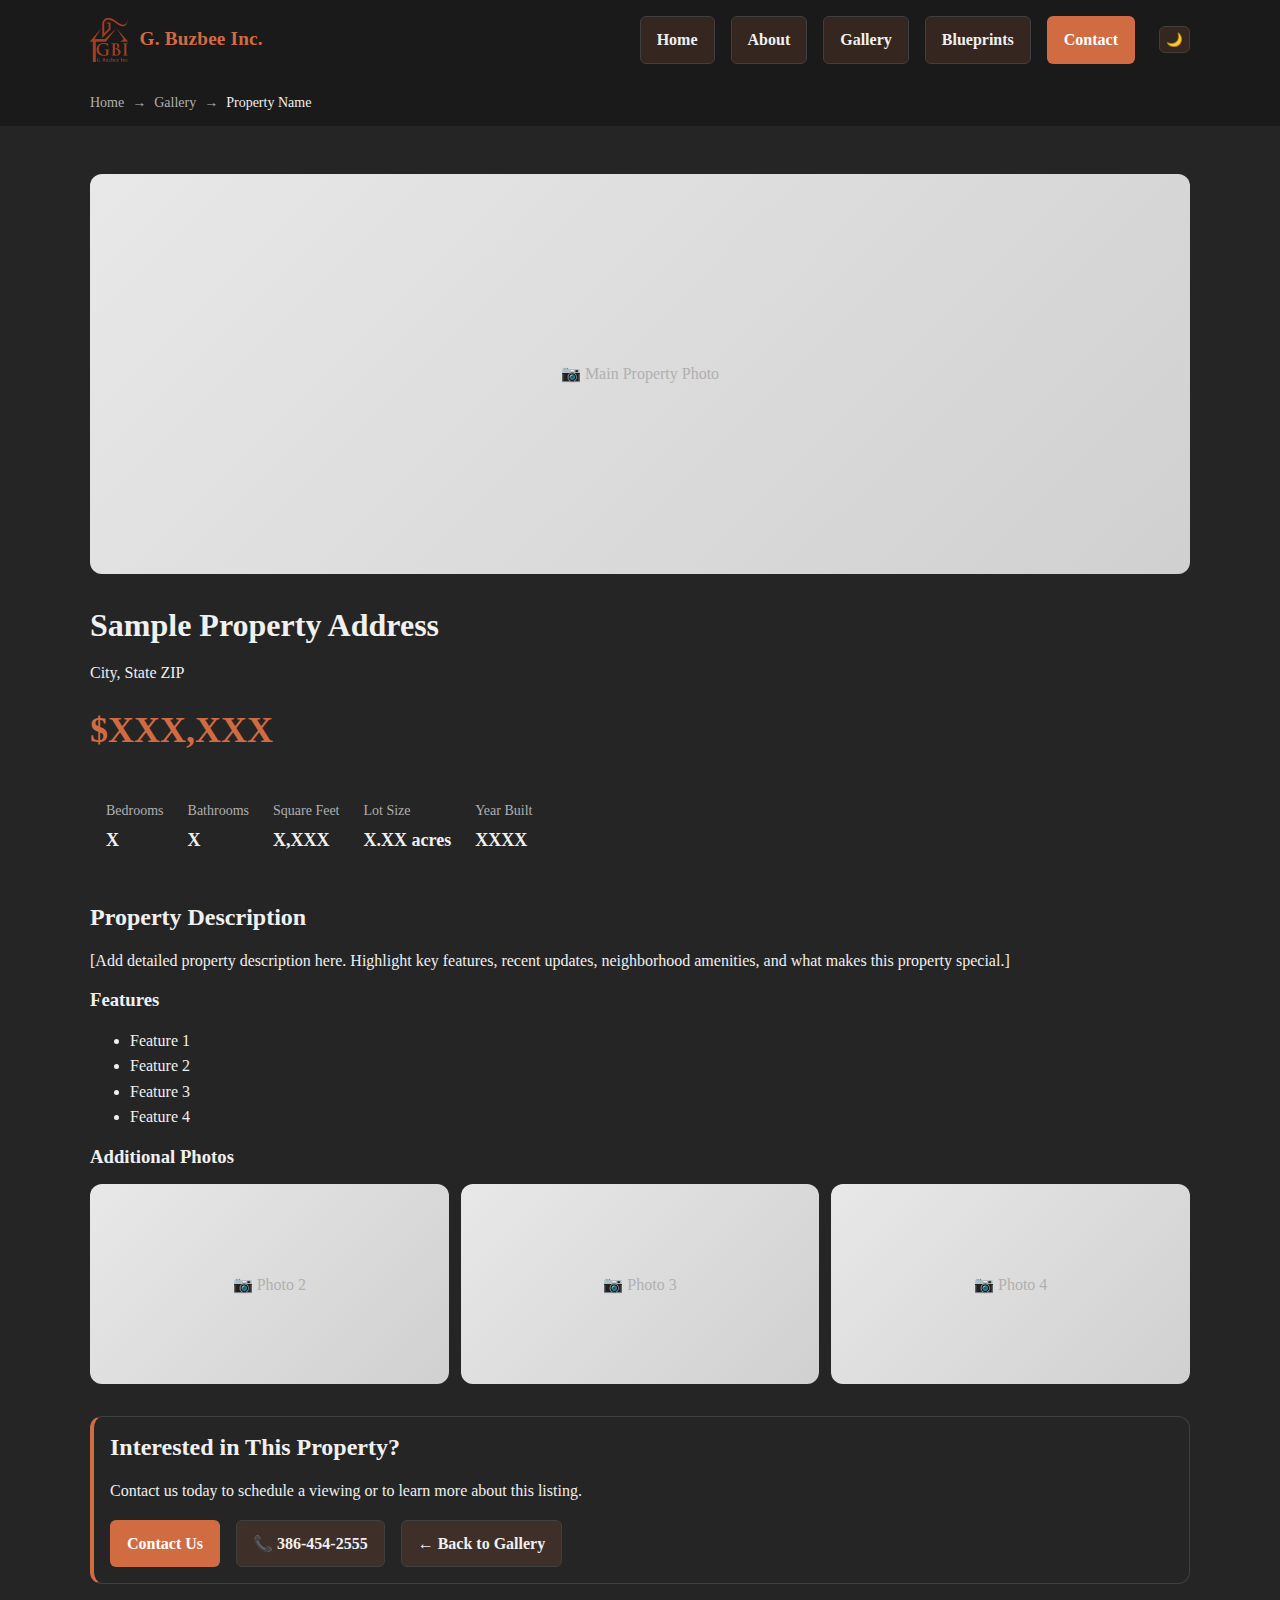
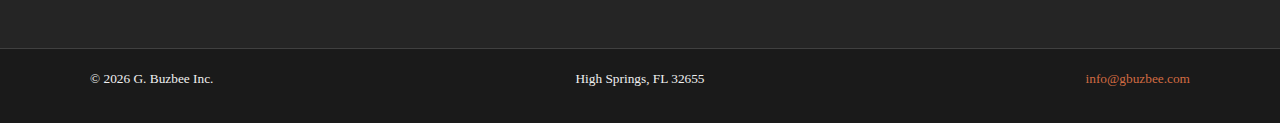
<file: properties/sample-property.html>
<!doctype html>
<html lang="en" data-theme="light">
<head>
  <meta charset="utf-8" />
  <meta name="viewport" content="width=device-width, initial-scale=1" />
  <title>Property Name — G. Buzbee Inc.</title>
  <meta name="description" content="View details for this property listed with G. Buzbee Inc." />
  <link rel="icon" href="../images/GBI-favicon.png" type="image/png" />
  <link rel="stylesheet" href="../css/core.css" />
  <link rel="stylesheet" href="../css/themes/buzbee.css" />
  <script defer src="../js/theme-toggle.js"></script>
  <script defer src="../js/nav.js"></script>
  <script defer src="../js/back-to-top.js"></script>
  <style>
    .page-header {
      padding: var(--space-7) 0 var(--space-5);
    }
    
    .property-hero-image {
      width: 100%;
      height: 400px;
      background: linear-gradient(135deg, #e8e8e8 0%, #d0d0d0 100%);
      border-radius: var(--radius);
      display: flex;
      align-items: center;
      justify-content: center;
      color: var(--color-muted);
      margin-bottom: var(--space-6);
    }
    
    .property-price {
      font-size: var(--text-3xl);
      font-weight: 800;
      color: var(--color-brand);
      margin-bottom: var(--space-3);
    }
    
    .property-specs {
      display: flex;
      flex-wrap: wrap;
      gap: var(--space-5);
      padding: var(--space-4);
      background: var(--color-surface);
      border-radius: var(--radius);
      margin: var(--space-5) 0;
    }
    
    .spec-item {
      display: flex;
      flex-direction: column;
      gap: var(--space-1);
    }
    
    .spec-label {
      font-size: var(--text-sm);
      color: var(--color-muted);
    }
    
    .spec-value {
      font-size: var(--text-lg);
      font-weight: 600;
    }
  </style>
</head>
<body>
  <a class="skip-link" href="#main-content">Skip to main content</a>

  <header class="container nav">
    <a href="../index.html" class="brand">
      <img src="../images/Pantone-Orange-GBI-Logo-Clear.png" alt="G. Buzbee Inc. logo" />
      <strong style="color: var(--color-brand); font-size: 1.2em;">G. Buzbee Inc.</strong>
    </a>
    <nav id="primary-nav" class="primary-nav cluster" aria-label="Primary">
      <a href="../index.html" class="button secondary">Home</a>
      <a href="../about.html" class="button secondary">About</a>
      <a href="../gallery.html" class="button secondary">Gallery</a>
      <a href="../blueprints.html" class="button secondary">Blueprints</a>
      <a href="../contact.html" class="button">Contact</a>
    </nav>
    <div class="nav-actions">
      <button id="nav-toggle" class="button secondary" aria-label="Toggle navigation" aria-expanded="false" aria-controls="primary-nav">☰</button>
      <button id="theme-toggle" class="button secondary" aria-label="Toggle color theme"></button>
    </div>
  </header>

  <main id="main-content">
    <!-- Breadcrumb Navigation -->
    <div class="container">
      <nav class="breadcrumb" aria-label="Breadcrumb">
        <a href="../index.html">Home</a>
        <span class="breadcrumb-separator">→</span>
        <a href="../gallery.html">Gallery</a>
        <span class="breadcrumb-separator">→</span>
        <span class="breadcrumb-current">Property Name</span>
      </nav>
    </div>

    <section class="section page-header">
      <div class="container">
        <div class="property-hero-image">
          <span>📷 Main Property Photo</span>
        </div>
        
        <h1>Sample Property Address</h1>
        <p class="hero-sub text-muted-strong">City, State ZIP</p>
        
        <div class="property-price">$XXX,XXX</div>
        
        <div class="property-specs">
          <div class="spec-item">
            <span class="spec-label">Bedrooms</span>
            <span class="spec-value">X</span>
          </div>
          <div class="spec-item">
            <span class="spec-label">Bathrooms</span>
            <span class="spec-value">X</span>
          </div>
          <div class="spec-item">
            <span class="spec-label">Square Feet</span>
            <span class="spec-value">X,XXX</span>
          </div>
          <div class="spec-item">
            <span class="spec-label">Lot Size</span>
            <span class="spec-value">X.XX acres</span>
          </div>
          <div class="spec-item">
            <span class="spec-label">Year Built</span>
            <span class="spec-value">XXXX</span>
          </div>
        </div>
        
        <div class="stack mt-6">
          <h2>Property Description</h2>
          <p>
            [Add detailed property description here. Highlight key features, recent updates, 
            neighborhood amenities, and what makes this property special.]
          </p>
          
          <h3>Features</h3>
          <ul>
            <li>Feature 1</li>
            <li>Feature 2</li>
            <li>Feature 3</li>
            <li>Feature 4</li>
          </ul>
          
          <h3>Additional Photos</h3>
          <div class="grid gap-3">
            <div style="height: 200px; background: linear-gradient(135deg, #e8e8e8 0%, #d0d0d0 100%); border-radius: var(--radius); display: flex; align-items: center; justify-content: center; color: var(--color-muted);">
              📷 Photo 2
            </div>
            <div style="height: 200px; background: linear-gradient(135deg, #e8e8e8 0%, #d0d0d0 100%); border-radius: var(--radius); display: flex; align-items: center; justify-content: center; color: var(--color-muted);">
              📷 Photo 3
            </div>
            <div style="height: 200px; background: linear-gradient(135deg, #e8e8e8 0%, #d0d0d0 100%); border-radius: var(--radius); display: flex; align-items: center; justify-content: center; color: var(--color-muted);">
              📷 Photo 4
            </div>
          </div>
        </div>
        
        <div class="callout mt-6">
          <h2>Interested in This Property?</h2>
          <p>Contact us today to schedule a viewing or to learn more about this listing.</p>
          <div class="cluster mt-2">
            <a href="../contact.html" class="button">Contact Us</a>
            <a href="tel:386-454-2555" class="button secondary">📞 386-454-2555</a>
            <a href="../gallery.html" class="button secondary">← Back to Gallery</a>
          </div>
        </div>
      </div>
    </section>
  </main>

  <footer class="section">
    <div class="container footer-grid">
      <div class="footer-left">
        <small>© <span id="year"></span> G. Buzbee Inc.</small>
      </div>
      <div class="footer-center">
        <small>High Springs, FL 32655</small>
      </div>
      <div class="footer-right">
        <small><a href="mailto:info@gbuzbee.com">info@gbuzbee.com</a></small>
      </div>
    </div>
  </footer>

  <script>
    document.getElementById('year').textContent = new Date().getFullYear();
  </script>
</body>
</html>
</file>
<file: css/themes/buzbee.css>
/* G. Buzbee Realty Theme
   - Custom branding colors: Dark Orange and White
   - Based on GatorWebsites core standards
*/

/* Light Mode - Primary Theme */
:root {
  /* Base colors - clean and professional */
  --color-bg: #ffffff;
  --color-fg: #1a1a1a;
  --color-muted: #5a5a5a;
  --color-muted-strong: #3a3a3a;

  /* Brand - Dark Orange (from site) */
  --color-brand: #b74e28;
  --color-brand-hover: #a04422;
  --color-brand-active: #8a3b1d;
  --color-brand-contrast: #ffffff;
  --color-accent-orange: #b74e28;

  /* Surfaces & borders */
  --color-surface: #f9f9f9;
  --color-border: #e0e0e0;
  --color-border-hover: #c8c8c8;
  --color-border-input: #d0d0d0;
  --nav-current-ring: rgba(183, 78, 40, 0.3);

  /* Buttons */
  --color-button: #b74e28;
  --color-button-hover: #a04422;
  --color-button-active: #8a3b1d;
  --color-button-contrast: #ffffff;

  /* Hero panel */
  --color-hero-panel-bg: rgba(255, 255, 255, 0.92);
  --color-hero-panel-border: rgba(0, 0, 0, 0.08);

  /* Controls */
  --focus-ring: rgba(183, 78, 40, 0.4);
  --button-secondary-bg: rgba(183, 78, 40, 0.1);
  --button-secondary-bg-hover: rgba(183, 78, 40, 0.18);
  --button-secondary-bg-active: rgba(183, 78, 40, 0.25);
}

/* Dark Mode - Optional for accessibility */
[data-theme="dark"] {
  --color-bg: #1a1a1a;
  --color-fg: #f0f0f0;
  --color-muted: #b0b0b0;
  --color-muted-strong: #d0d0d0;

  --color-brand: #d16b42;
  --color-brand-hover: #b95a35;
  --color-brand-active: #a04a29;
  --color-brand-contrast: #ffffff;
  --color-accent-orange: #d16b42;

  --color-surface: #252525;
  --color-border: #404040;
  --color-border-hover: #555555;
  --nav-current-ring: rgba(209, 107, 66, 0.4);

  --color-button: #d16b42;
  --color-button-hover: #b95a35;
  --color-button-active: #a04a29;
  --color-button-contrast: #ffffff;

  --color-hero-panel-bg: rgba(26, 26, 26, 0.85);
  --color-hero-panel-border: rgba(255, 255, 255, 0.1);

  --focus-ring: rgba(209, 107, 66, 0.45);
  --button-secondary-bg: rgba(209, 107, 66, 0.15);
  --button-secondary-bg-hover: rgba(209, 107, 66, 0.22);
  --button-secondary-bg-active: rgba(209, 107, 66, 0.3);
}

/* Theme-specific adjustments */
[data-theme="dark"] .hero-sub {
  color: var(--color-fg);
}
</file>
<file: css/core.css>
/* Gator Websites Core CSS
   - CSS reset + tokens (variables) + utilities + base elements
   - Do not edit per-site; use themes and custom.css instead.
*/

/* 1) Minimal reset */
* { box-sizing: border-box; }
html { -webkit-text-size-adjust: 100%; }
body { margin: 0; font-family: var(--font-sans); }
img, svg, video { max-width: 100%; height: auto; }

/* Skip link: visually hidden until focused */
.skip-link {
  position: absolute;
  top: 0;
  left: 0;
  transform: translateY(-120%);
  background: var(--color-brand);
  color: var(--color-brand-contrast);
  padding: 10px 14px;
  border-bottom-right-radius: var(--radius);
  z-index: 1000;
  transition: transform .15s ease;
}
.skip-link:focus,
.skip-link:focus-visible {
  transform: translateY(0);
  outline: 3px solid var(--focus-ring, rgba(43,127,255,.35));
  outline-offset: 2px;
}
.skip-link:hover, .demo-skip-link:hover {
  background: var(--color-brand-hover);
  color: var(--color-brand-contrast) !important;
}

/* 2) Tokens (defaults). Themes override these. */
:root {
  /* Spacing (4px scale) */
  --space-1: 4px;  --space-2: 8px;  --space-3: 12px;  --space-4: 16px;
  --space-5: 24px; --space-6: 32px; --space-7: 48px;  --space-8: 64px;

  /* Typography */
  --font-sans: Cambria, Georgia, 'Times New Roman', Times, serif;
  --font-mono: ui-monospace, SFMono-Regular, Menlo, Monaco, Consolas, "Liberation Mono", "Courier New", monospace;
  --text-xs: 12px; --text-sm: 14px; --text-md: 16px; --text-lg: 18px; --text-xl: 22px; --text-2xl: 28px; --text-3xl: 36px;

  /* Radius & Shadows */
  --radius: 12px;
  --shadow-1: 0 1px 2px rgba(0,0,0,.06), 0 1px 1px rgba(0,0,0,.04);
  --shadow-2: 0 4px 12px rgba(0,0,0,.08);
}

/* 3) Base elements */
body { background: var(--color-bg); color: var(--color-fg); line-height: 1.6; }
a { color: var(--color-brand); text-decoration: none; }
a:not(.button):hover { text-decoration: none; color: var(--color-brand-hover, var(--color-brand)); }
/* Smooth link color transitions (respects reduced motion via global guard below) */
a { transition: color .15s ease; }

h1,h2,h3,h4,h5,h6 { color: var(--color-fg); margin: 0 0 var(--space-4); line-height: 1.2; }
p { margin: 0 0 var(--space-4); color: var(--color-fg); }

/* Hero subtitle color defaults (light) */
.hero-sub { color: var(--color-muted-strong); }

/* 4) Layout helpers */
.container { width: min(1100px, 100% - 2*var(--space-6)); margin-inline: auto; }
.section { padding-top: var(--space-6); padding-bottom: 0; }
.stack > * + * { margin-top: var(--space-4); }
.cluster { display: flex; flex-wrap: wrap; gap: var(--space-4); align-items: center; }

/* Shared header styles */
.nav { display:flex; align-items:center; justify-content: space-between; padding: var(--space-4) 0; }
.brand { display:flex; align-items:center; gap: var(--space-3); font-weight: 800; letter-spacing:.2px; }
.brand img { height: 44px; width: auto; display:block; }

/* Responsive navigation (hamburger on small screens) */
.nav { position: relative; gap: var(--space-4); }
.nav-actions { display: flex; align-items: center; gap: var(--space-3); }
#nav-toggle { display: inline-flex; }
#theme-toggle { min-width: auto; padding: 5px 6px; }

/* Dropdown panel anchored to the right near the hamburger */
.primary-nav { position: absolute; top: calc(100% + 8px); right: 0; background: var(--color-surface); border: 1px solid var(--color-border); border-radius: var(--radius); box-shadow: var(--shadow-2); padding: var(--space-3); display: grid; gap: var(--space-3); width: min(80vw, 320px); z-index: 1000; }
.primary-nav .button { width: 100%; justify-content: flex-start; }

/* Mobile default: menu closed unless opened via class */
@media (max-width: 767.98px) {
  .primary-nav { display: none; }
  .primary-nav.is-open { display: grid; }
}

@media (min-width: 768px) {
  /* Desktop: inline nav, hide hamburger */
  #nav-toggle { display: none; }
  .primary-nav { position: static; display: flex !important; gap: var(--space-4); background: transparent; border: 0; box-shadow: none; padding: 0; width: auto; }
  .primary-nav { flex-wrap: nowrap; align-items: center; }
  .primary-nav .button { width: auto; }
  /* Desktop layout: brand left; links + actions to the right with spacing */
  .nav { display: flex; align-items: center; justify-content: flex-start; }
  .nav .brand { margin-right: auto; }
  .nav .nav-actions { margin-left: var(--space-2); }
}

/* Dropdown navigation styles */
.nav-dropdown { position: relative; }

.nav-dropdown-trigger {
  display: inline-flex;
  align-items: center;
  gap: 0.5rem;
  background: var(--button-secondary-bg, rgba(43,127,255,.12));
  color: var(--color-fg);
  border: 1px solid var(--color-border);
  padding: 10px 16px;
  border-radius: 6px;
  font-weight: 600;
  cursor: pointer;
  transition: all 0.15s ease;
  text-decoration: none;
  font-size: inherit;
  min-width: auto;
}

.nav-dropdown-trigger:hover {
  border-color: var(--color-accent-orange);
  color: var(--color-fg) !important; /* Override global link hover */
}

.nav-dropdown-trigger::after {
  content: '▼';
  font-size: 0.75rem;
  transition: transform 0.2s ease;
}

.nav-dropdown-trigger[aria-expanded="true"]::after {
  transform: rotate(180deg);
}

.nav-dropdown-menu {
  position: absolute;
  top: calc(100% + 8px);
  left: 0;
  background: var(--color-surface);
  border: 1px solid var(--color-border);
  border-radius: var(--radius);
  box-shadow: var(--shadow-2);
  padding: var(--space-3);
  min-width: 200px;
  z-index: 1000;
  opacity: 0;
  visibility: hidden;
  transform: translateY(-10px);
  transition: all 0.2s ease;
}

.nav-dropdown-menu.is-open {
  opacity: 1;
  visibility: visible;
  transform: translateY(0);
}

.nav-dropdown-menu a {
  display: flex;
  align-items: center;
  gap: var(--space-2);
  padding: var(--space-2) var(--space-3);
  color: var(--color-fg);
  text-decoration: none;
  border-radius: calc(var(--radius) - 2px);
  transition: all 0.15s ease;
  font-size: var(--text-sm);
}

.nav-dropdown-menu a:hover {
  background: var(--button-secondary-bg);
  color: var(--color-fg);
}

.nav-dropdown-menu a[aria-current="page"] {
  background: var(--color-brand);
  color: var(--color-brand-contrast);
}

/* Mobile dropdown adjustments */
@media (max-width: 767.98px) {
  .nav-dropdown-menu {
    position: static;
    box-shadow: none;
    border: none;
    background: transparent;
    padding: 0;
    margin: var(--space-2) 0 0 var(--space-3);
    transform: none;
    opacity: 1;
    visibility: visible;
    display: block;
  }
  
  .nav-dropdown-menu a {
    display: block;
    padding: 10px 16px;
    margin-bottom: var(--space-2);
    background: var(--button-secondary-bg, rgba(43,127,255,.12));
    color: var(--color-fg);
    border: 1px solid var(--color-border);
    border-radius: 6px;
    font-size: var(--text-sm);
    font-weight: 600;
    text-align: left;
    transition: all 0.15s ease;
  }
  
  .nav-dropdown-menu a:hover {
    border-color: var(--color-accent-orange);
    background: var(--button-secondary-bg-hover, rgba(43,127,255,.22));
    color: var(--color-fg);
  }
  
  .nav-dropdown-menu a[aria-current="page"] {
    background: var(--color-brand);
    color: var(--color-brand-contrast);
    border-color: var(--color-brand);
  }
  
  /* Mobile-specific dropdown trigger fixes */
  .nav-dropdown-trigger {
    width: 100%;
    justify-content: flex-start;
  }
  
  .nav-dropdown-trigger::after {
    display: none; /* Hide arrow on mobile */
  }
  
  /* Add connecting lines for sub-items */
  .nav-dropdown-menu {
    margin-left: var(--space-5);
    position: relative;
  }
  
  .nav-dropdown-menu::before {
    content: '';
    position: absolute;
    left: -16px;
    top: 0;
    bottom: 0;
    width: 2px;
    background: var(--color-border);
    border-radius: 1px;
  }
  
  .nav-dropdown-menu a {
    position: relative;
  }
  
  .nav-dropdown-menu a::before {
    content: '';
    position: absolute;
    left: -17px;
    top: 50%;
    transform: translateY(-50%);
    width: 12px;
    height: 2px;
    background: var(--color-border);
    border-radius: 1px;
  }
}

/* Breadcrumb navigation */
.breadcrumb {
  display: flex;
  align-items: center;
  gap: var(--space-2);
  padding: var(--space-3) 0;
  font-size: var(--text-sm);
  color: var(--color-muted);
}

.breadcrumb a {
  color: var(--color-muted);
  text-decoration: none;
  transition: color 0.2s ease;
}

.breadcrumb a:hover {
  color: var(--color-brand);
}

.breadcrumb-current {
  color: var(--color-fg);
  font-weight: 500;
}

.breadcrumb-separator {
  color: var(--color-muted);
  user-select: none;
}

/* Full-bleed hero helpers */
.hero-full { position: relative; isolation: isolate; }
.hero-full .hero-bg { position: absolute; inset: 0; z-index: -1; overflow: hidden; }
.hero-full .hero-bg img, .hero-full .hero-bg svg { width: 100%; height: 100%; object-fit: cover; display: block; }
.hero-full .hero-overlay { position: absolute; inset: 0; background: linear-gradient(180deg, rgba(7, 17, 36, 0.40), rgba(7, 17, 36, 0.15) 40%, rgba(7, 17, 36, 0.00)); }
.hero-full .hero-inner { padding-block: clamp(64px, 12vh, 160px); }

/* Hero: light/dark image swapping */
.hero-img { width: 100%; height: 100%; object-fit: cover; display: none; }
[data-theme="light"] .hero-img--light { display: block; filter: brightness(1.08) saturate(1.05); }
[data-theme="dark"] .hero-img--dark { display: block; filter: brightness(.85) saturate(1.1); }

/* Hero text panel for contrast */
.hero-panel { background: var(--color-hero-panel-bg); border: 1px solid var(--color-hero-panel-border); border-radius: calc(var(--radius) - 4px); box-shadow: var(--shadow-1); padding: var(--space-4); max-width: 700px; backdrop-filter: saturate(140%) blur(2px); }

/* Price badge and callouts */
.price-badge { display: inline-flex; align-items: center; gap: 8px; padding: 6px 10px; border-radius: 6px; background: var(--color-surface); border: 1px solid var(--color-border); font-weight: 700; font-size: var(--text-sm); white-space: nowrap; }
.price-badge .period { font-weight: 600; color: var(--color-muted); }
.callout { background: var(--color-surface); border: 1px solid var(--color-border); border-left: 4px solid var(--color-brand); padding: var(--space-4); border-radius: var(--radius); }

/* Utility: callout header row (title left, price badge right) */
.callout-header { display: flex; align-items: center; justify-content: space-between; gap: var(--space-3); }

/* Mobile tweaks: allow header wrap and keep badge readable/aligned */
@media (max-width: 520px) {
  .callout-header { flex-wrap: wrap; }
  .callout-header .price-badge { margin-left: auto; margin-top: 6px; }
  .price-badge { font-size: var(--text-xs); }
}

/* 5) Components (base) */
.card { background: var(--color-surface); border: 1px solid var(--color-border); border-radius: var(--radius); box-shadow: var(--shadow-1); padding: var(--space-5); }
.card .price-badge { display: inline-flex; margin-bottom: var(--space-2); }
.card-actions { display: block; margin-top: var(--space-2); }
.button { text-align: center; display: inline-flex; align-items: center; gap: .5rem; padding: 10px 16px; 
  border-radius: 6px; border: 1px solid var(--color-button-border, transparent); background: var(--color-button, var(--color-brand)); 
  color: var(--color-button-contrast, var(--color-brand-contrast)); font-weight: 600; cursor: pointer; 
  transition: background-color .15s ease, border-color .15s ease, color .15s ease, transform .05s ease; }
.button:hover { background: var(--color-button-hover, var(--color-brand-hover)); color: var(--color-button-contrast-hover, var(--color-button-contrast, var(--color-brand-contrast))); border-color: var(--color-button-border, transparent); }
.button:active { background: var(--color-button-active, var(--color-brand-active)); transform: translateY(1px); }
.button:focus-visible { outline: 3px solid var(--focus-ring, rgba(43,127,255,.35)); outline-offset: 2px; }
.button.secondary { background: var(--button-secondary-bg, rgba(43,127,255,.12)); color: var(--color-fg); border-color: var(--color-border); }
.button.secondary:hover { border-color: var(--color-accent-orange); color: var(--color-fg); background: var(--button-secondary-bg-hover, rgba(43,127,255,.22)); }
.button.secondary:active { border-color: var(--color-accent-orange); background: var(--button-secondary-bg-active, rgba(43,127,255,.28)); transform: translateY(1px); }

/* Micro-interactions: subtle hover, no click affordance */
.elevate { transition: box-shadow .2s ease; }
.elevate:hover { box-shadow: var(--shadow-2); }
.elevate:active { box-shadow: var(--shadow-1); }

/* Apply subtle hover to all card-like elements (border lighten only) */
.card, .callout { transition: border-color .2s ease; }
.card:hover, .callout:hover { border-color: var(--color-border-hover, var(--color-border)); }

/* Callout: keep left brand bar intact and bright on hover */
.callout:hover {
  border-left-color: var(--color-brand);
  border-top-color: var(--color-border-hover, var(--color-border));
  border-right-color: var(--color-border-hover, var(--color-border));
  border-bottom-color: var(--color-border-hover, var(--color-border));
}

/* Badges (used in performance section and elsewhere) */
.badge { display: inline-flex; align-items: center; gap: .4rem; padding: .25rem .6rem; border-radius: 6px; background: var(--color-surface); border: 1px solid var(--color-border); color: var(--color-fg); font-weight: 600; font-size: var(--text-sm); }

/* Current page indicator in nav: subtle outer ring via box-shadow */
.primary-nav .button[aria-current="page"] {
  box-shadow: 0 0 0 2px var(--nav-current-ring, rgba(255,255,255,.3));
}

/* Scroll-to-top button */
.back-to-top {
  position: fixed;
  right: 16px;
  bottom: 16px;
  display: inline-flex;
  align-items: center;
  justify-content: center;
  width: 40px; height: 40px;
  border-radius: 8px;
  border: 1px solid var(--color-border);
  background: var(--color-surface);
  color: var(--color-fg);
  box-shadow: var(--shadow-1);
  opacity: 0; transform: translateY(8px);
  pointer-events: none;
  transition: opacity .2s ease, transform .2s ease;
}
.back-to-top.is-visible { opacity: 1; transform: translateY(0); pointer-events: auto; }

/* Utility: stronger muted text for subtitles on light theme */
.text-muted-strong { color: var(--color-muted-strong); }

/* Hero headings */
.hero-title { font-size: clamp(28px, 6vw, 44px); font-weight: 800; margin-bottom: var(--space-4); }
.hero-sub { max-width: 70ch; }

/* Grid helpers */
.grid { display: grid; grid-template-columns: 1fr; gap: var(--space-4); }
@media (min-width: 640px) { .grid { grid-template-columns: repeat(3, 1fr); } }

/* Pricing grid (services) */
.pricing-grid { display: grid; gap: var(--space-4); grid-template-columns: 1fr; }
@media (min-width: 720px) { .pricing-grid { grid-template-columns: repeat(3, 1fr); } }
.plan { display: grid; gap: var(--space-4); }
.price { font-size: var(--text-3xl); font-weight: 800; }
.period { color: var(--color-muted); font-weight: 500; }
.features { list-style: none; padding: 0; margin: 0; display: grid; gap: 8px; }
.features li::before { content: "✓"; margin-right: 8px; color: var(--color-brand); font-weight: 700; }

/* Forms */
.form { 
  display: grid; 
  gap: var(--space-4); 
  max-width: 760px;
  background: var(--color-surface);
  border: 1px solid var(--color-border);
  border-radius: var(--radius);
  padding: var(--space-6);
}

/* Two-column form layout on wider screens */
@media (min-width: 640px) {
  .form {
    grid-template-columns: 1fr 1fr;
  }
  
  /* Full-width fields */
  .form .field-full,
  .form .field:has(textarea),
  .form button[type="submit"],
  .form .notice {
    grid-column: 1 / -1;
  }
}

.field { display: grid; gap: 8px; }
.field label { font-weight: 600; }
.field input, .field select, .field textarea { padding: 10px 12px; border: 1px solid var(--color-border);
  border-radius: var(--radius); background: var(--color-surface); color: var(--color-fg); }
.field input:focus-visible, .field select:focus-visible, .field textarea:focus-visible {
  outline: 3px solid var(--focus-ring, #1547a8EE);
  outline-offset: 2px;
}
form .field input, form .field select, form .field textarea { border-color: var(--color-border-input); }

/* Distinguish required vs optional fields when focused via keyboard */
.field input[required]:focus-visible,
.field select[required]:focus-visible,
.field textarea[required]:focus-visible {
  outline-color: var(--focus-required, #ff8a3dEE); /* orange required fields */
}
.field input:not([required]):focus-visible,
.field select:not([required]):focus-visible,
.field textarea:not([required]):focus-visible {
  outline-color: var(--focus-optional, rgba(43,127,255,.35)); /* blue-like for optional fields */
}
.field input::placeholder, .field textarea::placeholder { color: var(--color-muted); }
.field textarea { min-height: 140px; resize: vertical; }
.help { color: var(--color-muted); font-size: var(--text-sm); }
.required { color: var(--color-muted); font-weight: 400; font-size: var(--text-sm); }
.notice { display: none; margin-top: 8px; padding: 10px 12px; border-radius: var(--radius); border: 1px solid var(--color-border); background: var(--color-surface); }
.notice.success { border-left: 4px solid var(--color-accent-orange); }
.notice.error { border-left: 4px solid var(--color-accent-orange); }

/* Spacing utilities (minimal set) */
.mt-2 { margin-top: var(--space-2); }
.mt-4 { margin-top: var(--space-4); }
.mt-6 { margin-top: var(--space-6); }
.mb-3 { margin-bottom: var(--space-3); }
.mb-4 { margin-bottom: var(--space-4); }
.pt-8 { padding-top: var(--space-8); }

/* Gap utilities for grid/cluster overrides */
.gap-3 { gap: var(--space-3); }
.gap-6 { gap: var(--space-6); }

/* Footer layout */
.footer-grid { display: grid; grid-template-columns: 1fr auto 1fr; gap: 8px; align-items: center; }
.footer-left { justify-self: start; }
.footer-center { justify-self: center; }
.footer-right { justify-self: end; }
@media (max-width: 520px) {
  .footer-grid { grid-template-columns: 1fr; text-align: center; }
  .footer-left, .footer-right, .footer-center { justify-self: center; }
}

/* 6) Media queries */
@media (min-width: 768px) {
  .section { padding-top: var(--space-6); padding-bottom: 0; }
}

/* Page header section - distinctive background for visual hierarchy */
.page-header {
  padding: var(--space-7) 0 var(--space-5);
  background: var(--color-surface);
  border-bottom: 1px solid var(--color-border);
}

/* Utility: add bottom padding at the end of main to avoid tight footer on short pages */
main > .section:last-of-type { padding-bottom: var(--space-8); }
footer.section { padding-bottom: var(--space-6); padding-top: var(--space-4); }

/* 7) Dark mode token values now live in themes (see css/themes/*.css) */

/* Dark mode hero subtitle color is theme-controlled */

/* Dark mode variants for translucent secondary buttons */
/* Secondary button dark-mode colors are provided via theme tokens */

/* Reusable Components */

/* Glassmorphism cards */
.glass-card {
  background: rgba(255,255,255,0.1);
  backdrop-filter: blur(10px);
  border: 1px solid var(--color-border); /*rgba(255,255,255,0.2);*/
  border-radius: var(--radius);
  padding: var(--space-4);
}

/* Custom cursor effects */
.cursor-area {
  position: relative;
  cursor: default;
  overflow: hidden;
  border-radius: var(--radius);
  background: transparent;
  transition: background 0.1s ease;
}

.custom-cursor {
  position: absolute;
  width: 20px;
  height: 20px;
  background: transparent; /*var(--color-brand);*/
  border-radius: 50%;
  pointer-events: none;
  z-index: 1000;
  transition: transform 0.1s ease;
}

/* Morphing buttons */
.morph-button {
  position: relative;
  overflow: hidden;
  background: var(--color-brand);
  border: none;
  color: var(--color-brand-contrast);
  padding: 12px 24px;
  border-radius: var(--radius);
  font-size: var(--text-md);
  cursor: pointer;
  transition: all 0.3s ease;
  user-select: none;
}

.morph-button::before {
  content: '';
  position: absolute;
  top: 0;
  left: -100%;
  width: 100%;
  height: 100%;
  background: linear-gradient(90deg, transparent, rgba(255,255,255,0.2), transparent);
  transition: left 0.5s;
}

.morph-button:hover::before {
  left: 100%;
}

.morph-button:hover {
  transform: scale(1.05);
  box-shadow: 0 5px 20px rgba(43,127,255,0.4);
}

.morph-button:active {
  transform: scale(1.02) translateY(2px);
  box-shadow: 0 2px 10px rgba(43,127,255,0.6);
}

.morph-button.clicked::before {
  animation: reverse-flash 0.6s ease-out;
}

@keyframes reverse-flash {
  0% { 
    left: 100%; 
    background: linear-gradient(90deg, transparent, rgba(255,255,255,0.4), transparent);
  }
  100% { 
    left: -100%; 
    background: linear-gradient(90deg, transparent, rgba(255,255,255,0.4), transparent);
  }
}

/* Pulse animation for interactive elements */
.pulse {
  animation: pulse 2s infinite;
}

@keyframes pulse {
  0% { transform: scale(1); opacity: 1; }
  50% { transform: scale(1.05); opacity: 0.8; }
  100% { transform: scale(1); opacity: 1; }
}

/* Respect reduced motion preferences globally */
@media (prefers-reduced-motion: reduce) {
  *, *::before, *::after { animation: none !important; transition: none !important; scroll-behavior: auto !important; }
}

/* Wide-screen centering for better content layout */
@media (min-width: 1400px) {
  .callout, 
  .form, 
  .cursor-area,
  .demo-focus-area,
  .component-demo,
  .animate-icon-wrapper {
    max-width: 800px;
    margin-left: auto;
    margin-right: auto;
  }
}
</file>
